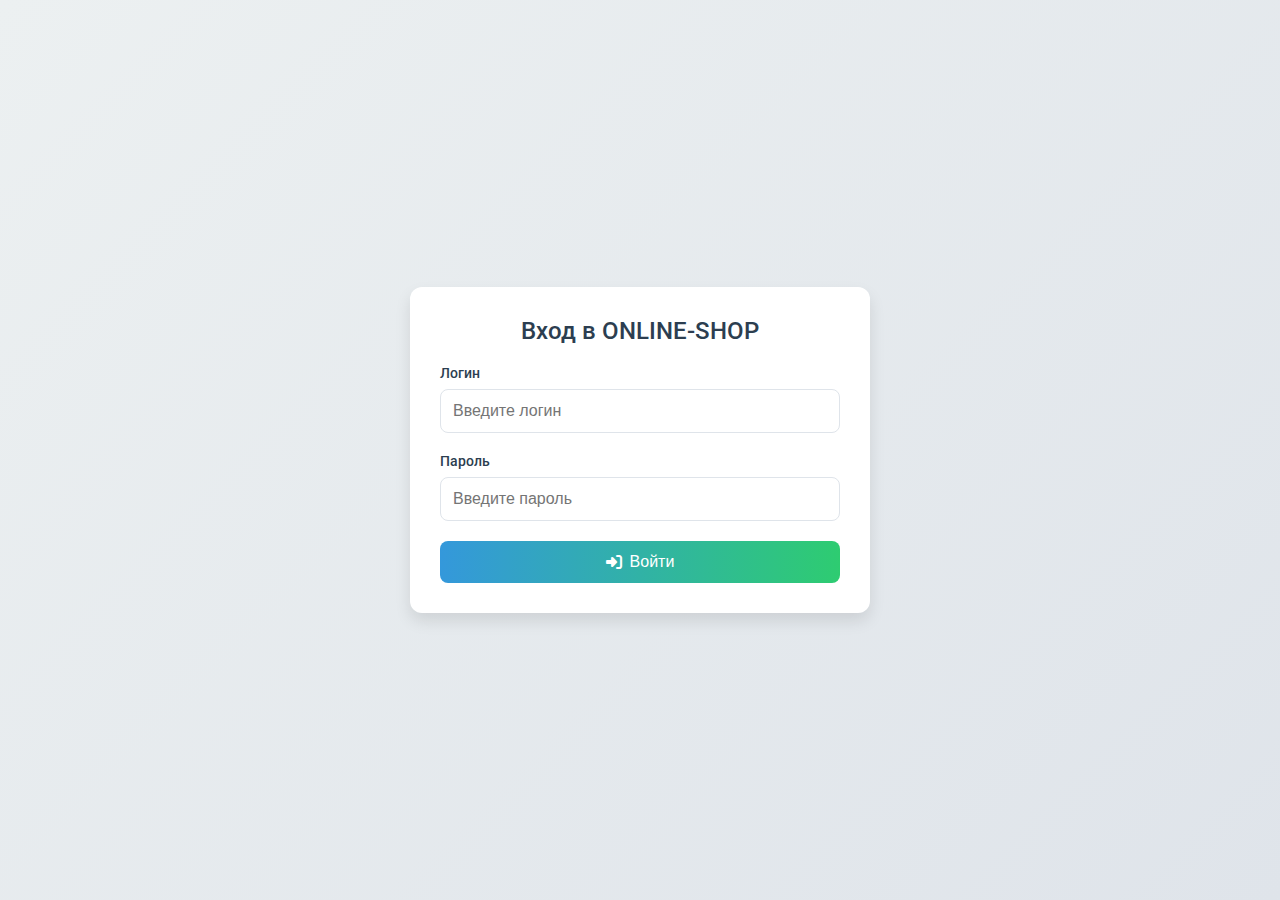
<file: index.html>
<!DOCTYPE html>
<html lang="en">
<head>
  <meta charset="UTF-8">
  <meta name="viewport" content="width=device-width, initial-scale=1.0">
  <title>ONLINE-SHOP</title>
  <link href="https://fonts.googleapis.com/css2?family=Roboto:wght@400;500;700&display=swap" rel="stylesheet">
  <link rel="stylesheet" href="https://cdnjs.cloudflare.com/ajax/libs/font-awesome/6.4.0/css/all.min.css">
  <link rel="stylesheet" href="css/style2.css">
</head>
<body>
  <script>
    if (!localStorage.getItem('isAuthenticated')) {
      window.location.href = 'vkhod.html';
    }
  </script>
  <div class="sidebar">
    <a href="#" class="logo">ONLINE-SHOP</a>
    <div class="menu-item">
      <a href="#" onclick="toggleSubmenu('food')"><i class="fas fa-apple-alt"></i> Продукты питания</a>
      <div class="submenu" id="food">
        <a href="#" onclick="showProducts('food-bread')">Хлеб и выпечка</a>
        <a href="#" onclick="showProducts('food-fruits')">Фрукты и овощи</a>
        <a href="#" onclick="showProducts('food-meat')">Мясо и молочные продукты</a>
      </div>
    </div>
    <div class="menu-item">
      <a href="#" onclick="toggleSubmenu('clothing')"><i class="fas fa-tshirt"></i> Одежда</a>
      <div class="submenu" id="clothing">
        <a href="#" onclick="showProducts('clothing-coats')">Куртки и пальто</a>
        <a href="#" onclick="showProducts('clothing-national')">Национальная одежда</a>
        <a href="#" onclick="showProducts('clothing-kids-shoes')">Обувь для детей</a>
      </div>
    </div>
    <div class="menu-item">
      <a href="#" onclick="toggleSubmenu('household')"><i class="fas fa-broom"></i> Бытовая химия и товары</a>
      <div class="submenu" id="household">
        <a href="#" onclick="showProducts('household-cleaning')">Средства для уборки</a>
        <a href="#" onclick="showProducts('household-dishes')">Посуда и кухонные принадлежности</a>
        <a href="#" onclick="showProducts('household-textile')">Текстиль</a>
      </div>
    </div>
    <div class="menu-item">
      <a href="#" onclick="toggleSubmenu('electronics')"><i class="fas fa-plug"></i> Электроника и аксессуары</a>
      <div class="submenu" id="electronics">
        <a href="#" onclick="showProducts('electronics-phones')">Мобильные телефоны и зарядные устройства</a>
        <a href="#" onclick="showProducts('electronics-lights')">Лампы и светильники</a>
        <a href="#" onclick="showProducts('electronics-small')">Мелкая бытовая техника</a>
      </div>
    </div>
    <div class="menu-item logout-item">
      <a href="#" onclick="logout()"><i class="fas fa-sign-out-alt"></i> Выйти</a>
    </div>
  </div>

  <div class="main-content">
    <div id="welcome-message" class="welcome-card">
      <h2 class="welcome-title">Добро пожаловать, Админ!</h2>
      <p class="welcome-text">Вы успешно вошли в систему. Выберите категорию товаров из меню слева.</p>
    </div>
    <div id="products-container" style="display: none;">
      <table class="products-table" id="products-table">
        <thead>
          <tr>
            <th>Название</th>
            <th>Код товара</th>
            <th>Цена</th>
            <th>Статус</th>
          </tr>
          <tbody id="products-body">

          </tbody>
        </thead>
      </table>
      <button class="add-button" onclick="openSidebar('add')" style="margin-top: 10px;"><i class="fas fa-plus"></i> Добавить</button>
    </div>
  </div>

  <div id="sidebar-panel" class="sidebar-panel">
    <div class="sidebar-panel-content">
      <div class="sidebar-header">
        <span id="panel-title"></span>
        <div class="sidebar-actions">
          <i class="fas fa-edit action-icon" onclick="editProduct()" title="Редактировать"></i>
          <i class="fas fa-trash-alt action-icon" onclick="openSidebar('delete', selectedProduct, selectedProductIndex)" title="Удалить"></i>
          <i class="fas fa-times close" onclick="closeSidebar()"></i>
        </div>
      </div>
      <div id="panel-body"></div>
      <div id="snackbar"></div>
    </div>
  </div>

  <div class="modal-overlay" id="delete-modal">
    <div class="modal-content">
      <div class="modal-header">
        <h2>Удалить товар</h2>
        <i class="fas fa-times close" onclick="closeModal()"></i>
      </div>
      <div class="modal-body">
        <p>Вы уверены, что хотите удалить товар "<span id="product-name"></span>"? Это действие нельзя отменить.</p>
      </div>
      <div class="modal-footer">
        <button class="add-button" onclick="confirmDelete()"><i class="fas fa-check"></i> Да, удалить</button>
        <button class="cancel-button" onclick="closeModal()"><i class="fas fa-times"></i> Отмена</button>
      </div>
    </div>
  </div>

  <script src="js/script.js"></script>
  
</body>
</html>
</file>
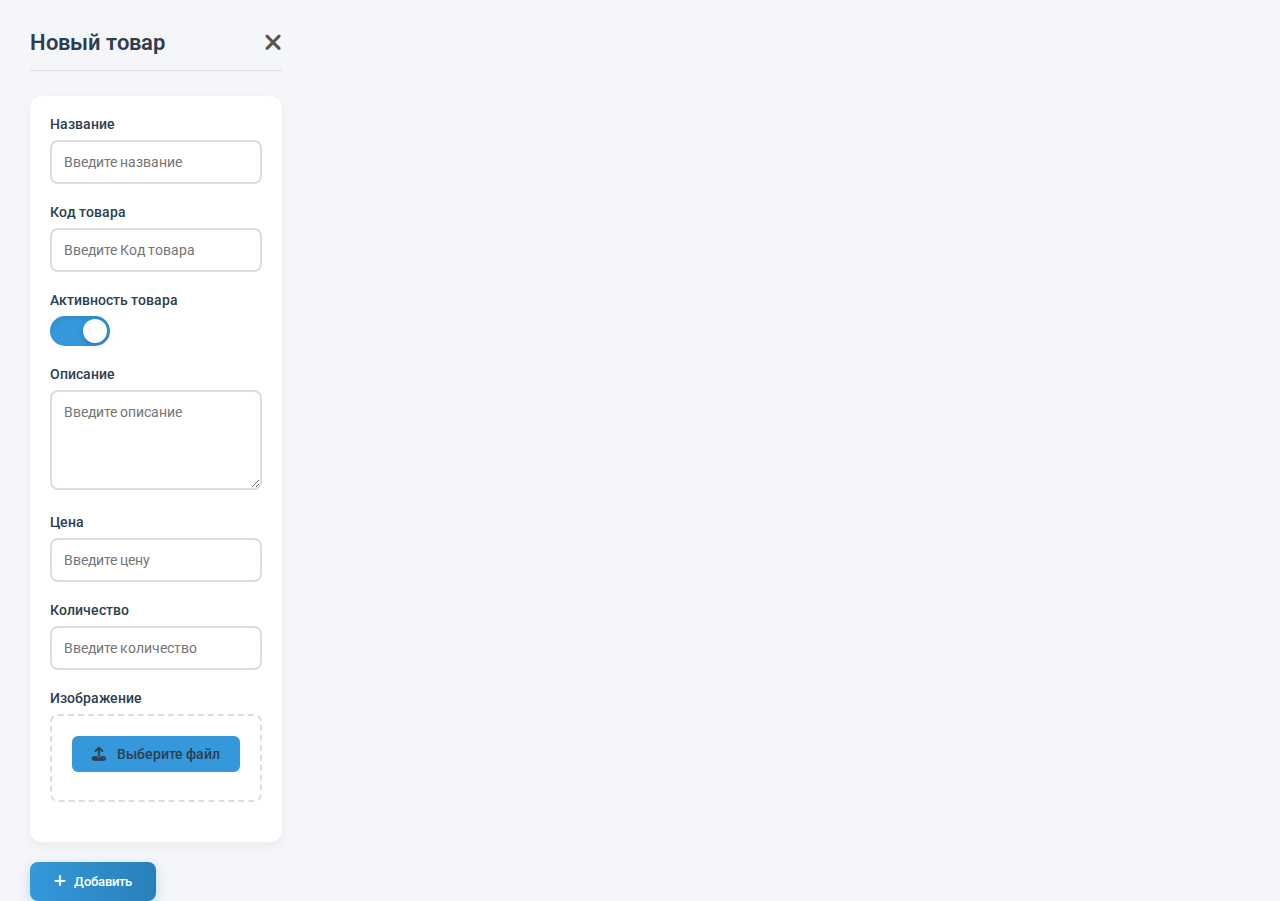
<file: add.html>
<!DOCTYPE html>
<html lang="ru">
<head>
  <meta charset="UTF-8">
  <meta name="viewport" content="width=device-width, initial-scale=1.0">
  <title>Добавить товар</title>
  <link href="https://fonts.googleapis.com/css2?family=Roboto:wght@400;500;700&display=swap" rel="stylesheet">
  <link rel="stylesheet" href="https://cdnjs.cloudflare.com/ajax/libs/font-awesome/6.4.0/css/all.min.css">
  <link rel="stylesheet" href="css/style2.css">
</head>
<body>
  <div class="sidebar-panel-content">
    <div class="sidebar-header">
      <span id="panel-title">Новый товар</span>
      <i class="fas fa-times close" onclick="closeSidebar()"></i>
    </div>
    <form id="add-product-form" class="add-form">
      <div class="form-card">
        <div class="form-group">
          <label>Название</label>
          <input type="text" name="name" placeholder="Введите название" required>
        </div>
        <div class="form-group">
          <label>Код товара</label>
          <input type="text" name="sku" placeholder="Введите Код товара" required>
        </div>
        <div class="form-group">
          <label>Активность товара</label>
          <label class="switch">
            <input type="checkbox" name="status" checked>
            <span class="slider"></span>
          </label>
        </div>
        <div class="form-group">
          <label>Описание</label>
          <textarea name="description" placeholder="Введите описание" required></textarea>
        </div>
        <div class="form-group">
          <label>Цена</label>
          <input type="number" step="0.01" name="price" placeholder="Введите цену" required>
        </div>
        <div class="form-group">
          <label>Количество</label>
          <input type="number" name="quantity" placeholder="Введите количество" required>
        </div>
        <div class="form-group">
            <label>Изображение</label>
            <div class="file-upload">
              <input type="file" name="image" accept="image/*" id="image-upload">
              <label for="image-upload" class="file-label"><i class="fas fa-upload"></i> Выберите файл</label>
            </div>
        </div>
      </div>
      <button type="submit" class="add-button" style="margin-top: 20px;"><i class="fas fa-plus"></i> Добавить</button>
    </form>
  </div>
  <script src="js/script.js"></script>
</body>
</html>
</file>
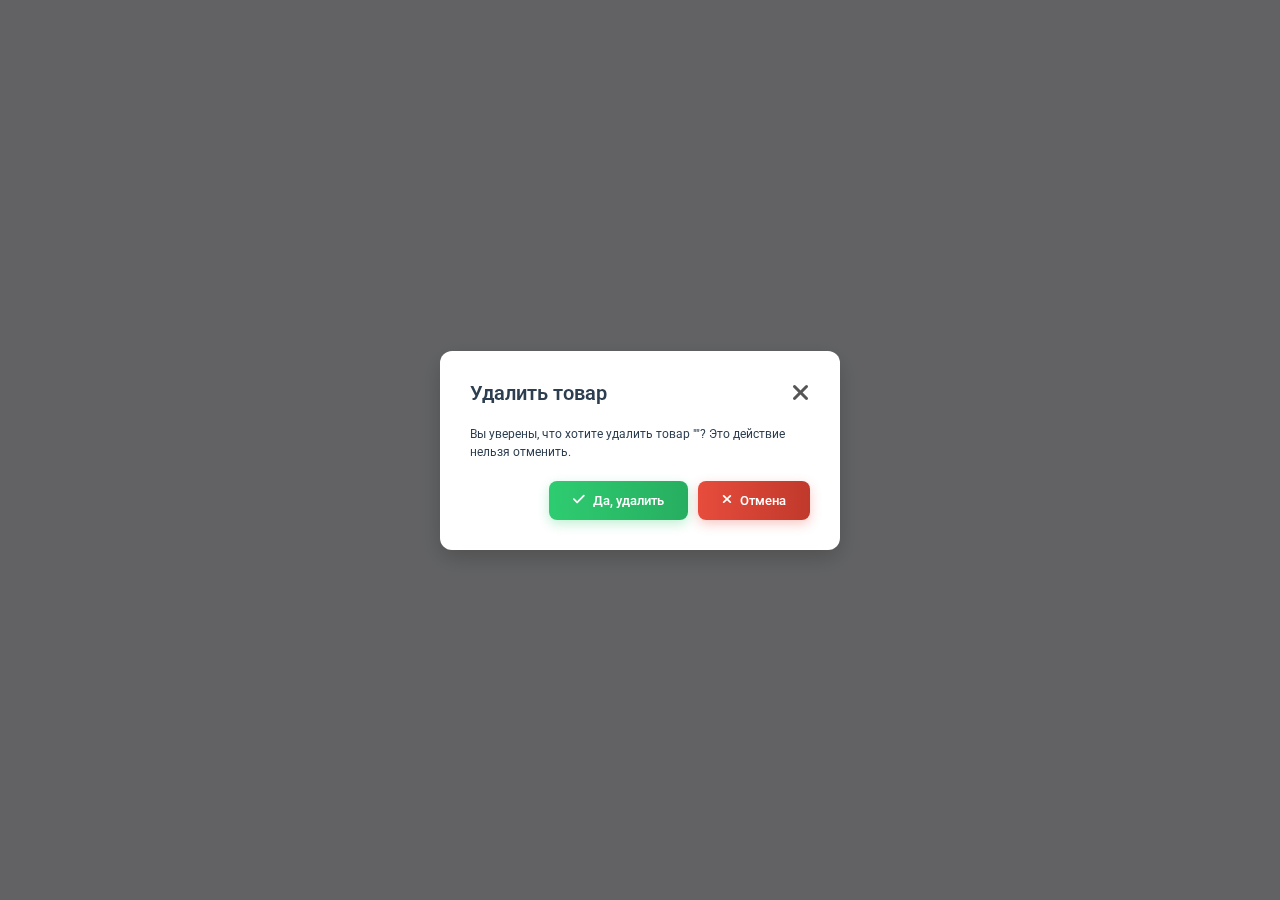
<file: delete.html>
<!DOCTYPE html>
<html lang="ru">
<head>
  <meta charset="UTF-8">
  <meta name="viewport" content="width=device-width, initial-scale=1.0">
  <title>Удалить товар</title>
  <link href="https://fonts.googleapis.com/css2?family=Roboto:wght@400;500;700&display=swap" rel="stylesheet">
  <link rel="stylesheet" href="https://cdnjs.cloudflare.com/ajax/libs/font-awesome/6.4.0/css/all.min.css">
  <link rel="stylesheet" href="css/style2.css">
</head>
<body>
  <div class="modal-overlay active">
    <div class="modal-content">
      <div class="modal-header">
        <h2>Удалить товар</h2>
        <i class="fas fa-times close" onclick="closeModal()"></i>
      </div>
      <div class="modal-body">
        <p>Вы уверены, что хотите удалить товар "<span id="product-name"></span>"? Это действие нельзя отменить.</p>
      </div>
      <div class="modal-footer">
        <button class="add-button" onclick="confirmDelete()"><i class="fas fa-check"></i> Да, удалить</button>
        <button class="cancel-button" onclick="closeModal()"><i class="fas fa-times"></i> Отмена</button>
      </div>
    </div>
  </div>

  <script src="js/script.js"></script>
  <script>
    document.addEventListener('DOMContentLoaded', () => {
      const urlParams = new URLSearchParams(window.location.search);
      const category = urlParams.get('category');
      const index = parseInt(urlParams.get('index'), 10);
      const product = productsData[category][index];

      document.getElementById('product-name').textContent = product.name;

      window.confirmDelete = function() {
        productsData[category].splice(index, 1);
        showSnackbar('Товар успешно удалён', 'success');
        setTimeout(() => window.close(), 1000);
        };

        window.closeModal = function() {
          window.close();
        };
    });

    function showSnackbar(message, type) {
      const event = new CustomEvent('show-snackbar', { detail: { message, type } });
      window.opener.document.dispatchEvent(event);
    }
  </script>
</body>
</html>
</file>
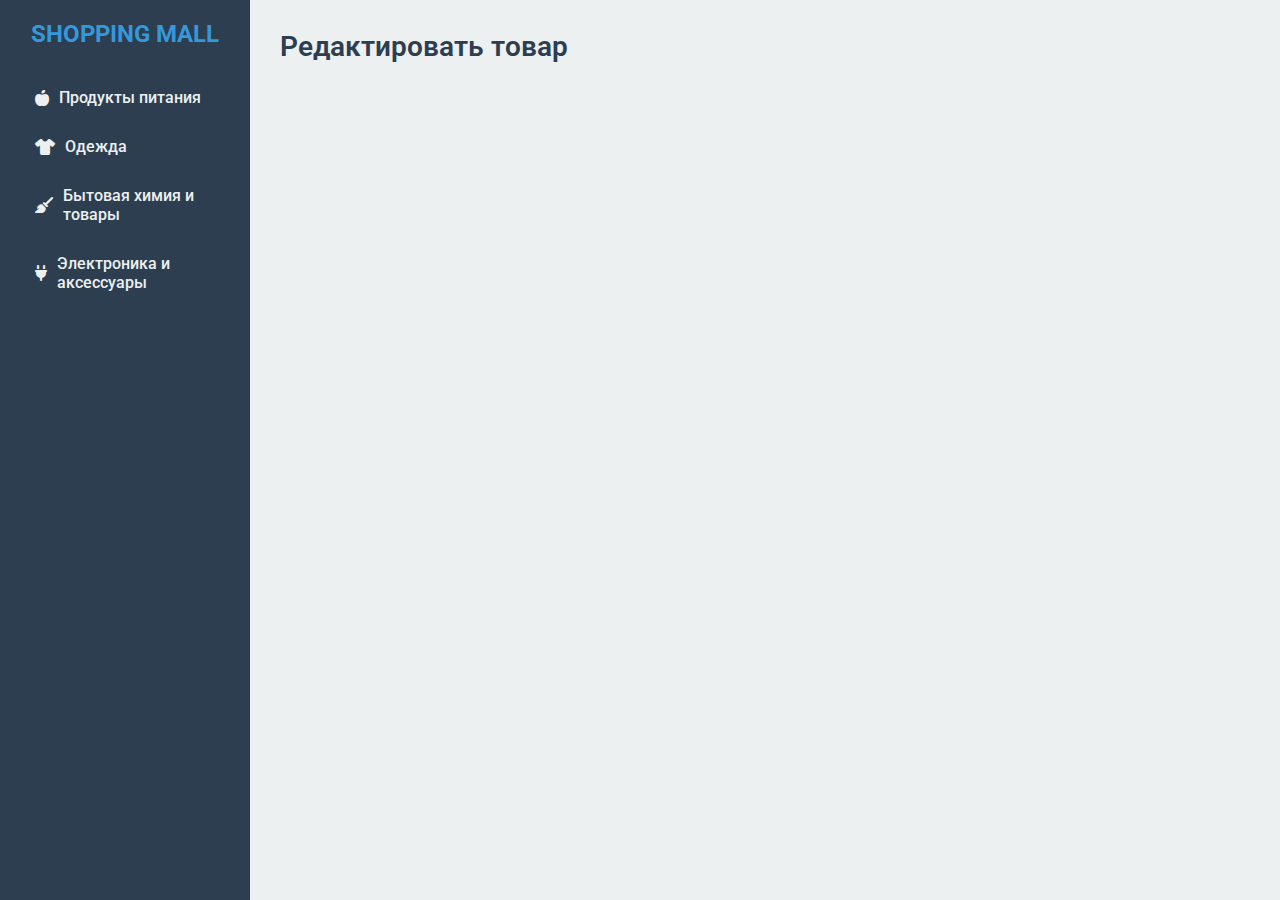
<file: edit.html>
<!DOCTYPE html>
<html lang="ru">
<head>
  <meta charset="UTF-8">
  <meta name="viewport" content="width=device-width, initial-scale=1.0">
  <title>Редактировать товар</title>
  <link href="https://fonts.googleapis.com/css2?family=Roboto:wght@400;500;700&display=swap" rel="stylesheet">
  <link rel="stylesheet" href="https://cdnjs.cloudflare.com/ajax/libs/font-awesome/6.4.0/css/all.min.css">
  <link rel="stylesheet" href="css/style2.css">
</head>
<body>
  <div class="sidebar">
    <div class="logo">SHOPPING MALL</div>
    <div class="menu-item">
      <a href="#" onclick="toggleSubmenu('food')"><i class="fas fa-apple-alt"></i> Продукты питания</a>
      <div class="submenu" id="food">
        <a href="#" onclick="showProducts('food-bread')">Хлеб и выпечка</a>
        <a href="#" onclick="showProducts('food-fruits')">Фрукты и овощи</a>
        <a href="#" onclick="showProducts('food-meat')">Мясо и молочные продукты</a>
      </div>
    </div>
    <div class="menu-item">
      <a href="#" onclick="toggleSubmenu('clothing')"><i class="fas fa-tshirt"></i> Одежда</a>
      <div class="submenu" id="clothing">
        <a href="#" onclick="showProducts('clothing-coats')">Куртки и пальто</a>
        <a href="#" onclick="showProducts('clothing-national')">Национальная одежда</a>
        <a href="#" onclick="showProducts('clothing-kids-shoes')">Обувь для детей</a>
      </div>
    </div>
    <div class="menu-item">
      <a href="#" onclick="toggleSubmenu('household')"><i class="fas fa-broom"></i> Бытовая химия и товары</a>
      <div class="submenu" id="household">
        <a href="#" onclick="showProducts('household-cleaning')">Средства для уборки</a>
        <a href="#" onclick="showProducts('household-dishes')">Посуда и кухонные принадлежности</a>
        <a href="#" onclick="showProducts('household-textile')">Текстиль</a>
      </div>
    </div>
    <div class="menu-item">
      <a href="#" onclick="toggleSubmenu('electronics')"><i class="fas fa-plug"></i> Электроника и аксессуары</a>
      <div class="submenu" id="electronics">
        <a href="#" onclick="showProducts('electronics-phones')">Мобильные телефоны и зарядные устройства</a>
        <a href="#" onclick="showProducts('electronics-lights')">Лампы и светильники</a>
        <a href="#" onclick="showProducts('electronics-small')">Мелкая бытовая техника</a>
      </div>
    </div>
  </div>

  <div class="main-content">
    <h1>Редактировать товар</h1>
    <div id="edit-content"></div>
    <div id="snackbar"></div>
  </div>

  <script src="js/script.js"></script>
  <script>
    document.addEventListener('DOMContentLoaded', () => {
      const urlParams = new URLSearchParams(window.location.search);
      const category = urlParams.get('category');
      const index = parseInt(urlParams.get('index'), 10);
      const product = productsData[category][index];

      const editContent = document.getElementById('edit-content');
      editContent.innerHTML = `
        <form id="edit-product-form" class="add-form">
          <div class="form-card">
            <div class="form-group">
              <label>Название</label>
              <input type="text" name="name" value="${product.name}" required>
            </div>
            <div class="form-group">
              <label>Код товара</label>
              <input type="text" name="sku" value="${product.sku}" required>
            </div>
            <div class="form-group">
              <label>Активность товара</label>
              <label class="switch">
                <input type="checkbox" name="status" ${product.status === 'Активный' ? 'checked' : ''}>
                <span class="slider"></span>
              </label>
            </div>
            <div class="form-group">
              <label>Описание</label>
              <textarea name="description" required>${product.description || ''}</textarea>
            </div>
            <div class="form-group">
              <label>Цена</label>
              <input type="number" step="0.01" name="price" value="${product.price}" required>
            </div>
            <div class="form-group">
              <Brainstorming>Количество</label>
              <input type="number" name="quantity" value="${product.quantity}" required>
            </div>
            <div class="form-group">
              <label>Изображение</label>
              <div class="file-upload">
                <input type="file" name="image" accept="image/*" id="image-upload">
                <label for="image-upload" class="file-label"><i class="fas fa-upload"></i> Выберите файл</label>
                <div class="image-preview" id="image-preview"></div>
              </div>
            </div>
          </div>
          <div class="button-group">
            <button type="submit" class="add-button"><i class="fas fa-save"></i> Сохранить</button>
            <button type="button" class="cancel-button" onclick="window.location.href='index.html'"><i class="fas fa-times"></i> Отмена</button>
          </div>
        </form>
      `;

      document.getElementById('edit-product-form').addEventListener('submit', function(e) {
        e.preventDefault();
        const form = this;
        const name = form.querySelector('[name="name"]').value.trim();
        const sku = form.querySelector('[name="sku"]').value.trim();
        const price = form.querySelector('[name="price"]').value.trim();
        const quantity = form.querySelector('[name="quantity"]').value.trim();
        const description = form.querySelector('[name="description"]').value.trim();

        if (!name || !sku || !price || !quantity || !description) {
          showSnackbar('Заполните обязательные поля', 'error');
          return;
        }

        const updatedProduct = {
          name: name,
          sku: sku,
          price: price,
          status: form.querySelector('[name="status"]').checked ? 'Активный' : 'Неактивный',
          description: description,
          quantity: quantity
        };
        productsData[category][index] = updatedProduct;
        showSnackbar('Товар успешно сохранён', 'success');
        setTimeout(() => window.location.href = 'index.html', 2000);
      });

      document.getElementById('image-upload').addEventListener('change', function(e) {
        const file = e.target.files[0];
        const preview = document.getElementById('image-preview');
        preview.innerHTML = '';
        if (file && file.type.startsWith('image/')) {
          const reader = new FileReader();
          reader.onload = function(e) {
            preview.innerHTML = `<img src="${e.target.result}" alt="Preview" class "preview-image"><i class="fas fa-times remove-image" onclick="removeImage(this)"></i>`;
          };
          reader.readAsDataURL(file);
        }
      });
    });

    function removeImage(element) {
      const preview = element.parentElement;
      preview.innerHTML = '';
      document.getElementById('image-upload').value = '';
    }

    function showSnackbar(message, type) {
      const snackbar = document.getElementById('snackbar');
      snackbar.textContent = message;
      snackbar.className = 'show ' + type;
      setTimeout(() => { snackbar.className = snackbar.className.replace('show', ''); }, 3000);
    }
  </script>
</body>
</html>
</file>
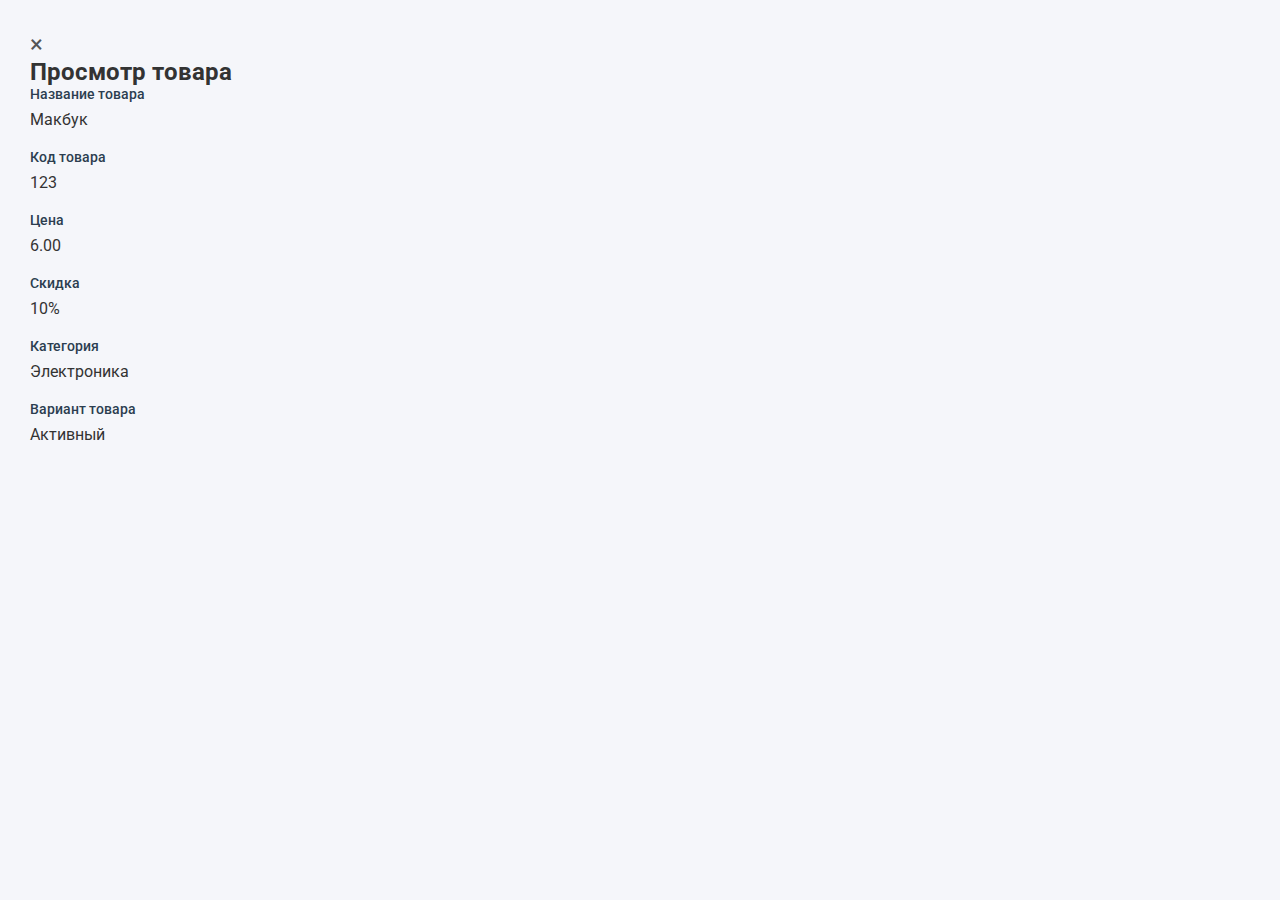
<file: view.html>
<!DOCTYPE html>
<html lang="ru">
<head>
  <meta charset="UTF-8">
  <meta name="viewport" content="width=device-width, initial-scale=1.0">
  <title>Просмотр товара</title>
  <link href="https://fonts.googleapis.com/css2?family=Roboto:wght@400;500;700&display=swap" rel="stylesheet">
  <link rel="stylesheet" href="css/style2.css">
</head>
<body>
  <div class="sidebar-panel-content">
    <span class="close" onclick="closeSidebar()">×</span>
    <h2>Просмотр товара</h2>
    <div class="form-group">
      <label>Название товара</label>
      <p id="view-name">Макбук</p>
    </div>
    <div class="form-group">
      <label>Код товара</label>
      <p id="view-sku">123</p>
    </div>
    <div class="form-group">
      <label>Цена</label>
      <p id="view-price">6.00</p>
    </div>
    <div class="form-group">
      <label>Скидка</label>
      <p id="view-discount">10%</p>
    </div>
    <div class="form-group">
      <label>Категория</label>
      <p id="view-category">Электроника</p>
    </div>
    <div class="form-group">
      <label>Вариант товара</label>
      <p id="view-variant">Активный</p>
    </div>
  </div>
  <script src="js/script.js"></script>
</body>
</html>
</file>
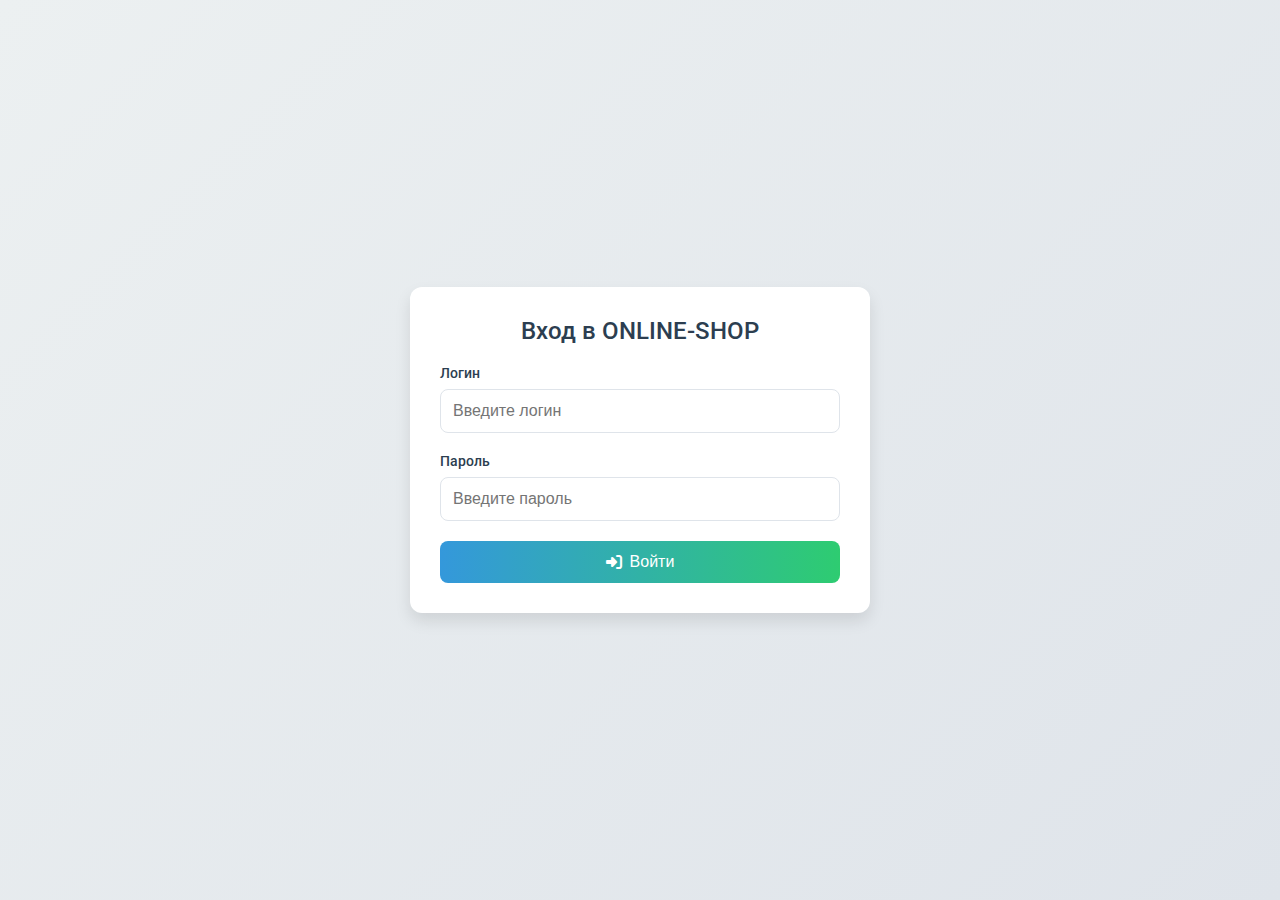
<file: vkhod.html>
<!DOCTYPE html>
<html lang="ru">
<head>
  <meta charset="UTF-8">
  <meta name="viewport" content="width=device-width, initial-scale=1.0">
  <title>Вход в ONLINE-SHOP</title>
  <link href="https://fonts.googleapis.com/css2?family=Roboto:wght@400;500;700&display=swap" rel="stylesheet">
  <link rel="stylesheet" href="https://cdnjs.cloudflare.com/ajax/libs/font-awesome/6.4.0/css/all.min.css">
  <link rel="stylesheet" href="css/style1.css">
</head>
<body>
  <div class="login-container">
    <div class="login-card">
      <div class="login-header">
        <h2>Вход в ONLINE-SHOP</h2>
      </div>
      <form id="login-form" class="login-form">
        <div class="form-group">
          <label for="username">Логин</label>
          <input type="text" id="username" name="username" placeholder="Введите логин" required>
        </div>
        <div class="form-group">
          <label for="password">Пароль</label>
          <input type="password" id="password" name="password" placeholder="Введите пароль" required>
        </div>
        <button type="submit" class="login-button"><i class="fas fa-sign-in-alt"></i> Войти</button>
      </form>
      <div id="errorsms"></div>
    </div>
  </div>

  <script>
    const loginForm = document.getElementById('login-form');
    const errorsms = document.getElementById('errorsms');

    loginForm.addEventListener('submit', function(el) {
      el.preventDefault();
      const username = document.getElementById('username').value.trim();
      const password = document.getElementById('password').value.trim();

      if (username === 'salmon' && password === '2004') {
        localStorage.setItem('isAuthenticated', 'true');
        window.location.href = 'index.html';
      } else {
        messError('Неверный логин или пароль', 'error');
      }
    });

    function messError(message, type) {
      errorsms.textContent = message;
      errorsms.className = 'show ' + type;
      setTimeout(() => { errorsms.className = errorsms.className.replace('show', ''); }, 3000);
    }
  </script>
</body>
</html>
</file>
<file: css/style2.css>
* {
  margin: 0;
  padding: 0;
  box-sizing: border-box;
  font-family: 'Roboto', sans-serif;
}

body {
  background-color: #f5f6fa;
  color: #333;
  display: flex;
  height: 100vh;
  overflow: hidden;
  user-select: none;
}

/* ------------------------------------------------------------- */
.sidebar {
  width: 250px;
  background: #2c3e50;
  padding: 20px;
  overflow-y: auto;
  transition: width 0.3s ease;
  display: flex;
  flex-direction: column;
}

.sidebar .logo {
  font-size: 24px;
  font-weight: 700;
  color: #3498db;
  margin-bottom: 30px;
  text-align: center;
  text-decoration: none;
}

.sidebar .menu-item {
  margin-bottom: 10px;
}

.sidebar .menu-item a {
  display: flex;
  align-items: center;
  gap: 10px;
  padding: 10px 15px;
  color: #ecf0f1;
  text-decoration: none;
  font-weight: 500;
  border-radius: 8px;
  transition: background-color 0.3s ease, color 0.3s ease;
}

.sidebar .menu-item a:hover {
  background-color: #34495e;
}

.sidebar .menu-item.active > a {
  background: linear-gradient(90deg, #3498db, #2980b9);
  color: #fff;
}

.submenu {
  display: none;
  padding-left: 30px;
  margin-top: 5px;
}

.submenu a {
  padding: 8px 15px;
  font-size: 14px;
  color: #bdc3c7;
  border-radius: 5px;
}

.submenu a:hover {
  background-color: #34495e;
}

.menu-item.active .submenu {
  display: block;
}

.logout-item {
  margin-top: auto;
}

.logout-item a {
  color: #e74c3c;
}

.logout-item a:hover {
  background-color: #c0392b;
  color: #fff;
}

/* ------------------------------------------------------------- */
.main-content {
  flex: 1;
  padding: 30px;
  overflow-y: auto;
  background: #ecf0f1;
}

.main-content h1 {
  font-size: 28px;
  font-weight: 600;
  margin-bottom: 25px;
  color: #2c3e50;
}

/* --------------------------------------------------------------- */
.products-table {
  width: 100%;
  border-collapse: collapse;
  background-color: #fff;
  border-radius: 12px;
  overflow: hidden;
  box-shadow: 0 4px 12px rgba(0, 0, 0, 0.05);
}

.products-table th,
.products-table td {
  padding: 15px 20px;
  text-align: left;
  border-bottom: 1px solid #ddd;
}

.products-table th {
  background: #3498db;
  color: #fff;
  font-weight: 500;
  font-size: 14px;
  text-transform: uppercase;
}

.products-table td {
  color: #2c3e50;
  font-size: 14px;
  cursor: pointer;
  transition: background-color 0.2s ease;
}

.products-table tr:hover {
  background: #f9f9f9;
}

.products-table .status-active {
  background: #2ecc71;
  color: #fff;
  padding: 5px 12px;
  border-radius: 12px;
  font-size: 12px;
  display: inline-block;
}

.products-table .status-inactive {
  background: #3498db;
  color: #fff;
  padding: 5px 12px;
  border-radius: 12px;
  font-size: 12px;
  display: inline-block;
}

/* -------------------------------------------------------------------- */
.add-button {
  padding: 12px 24px;
  background: linear-gradient(90deg, #3498db, #2980b9);
  color: #fff;
  border: none;
  border-radius: 8px;
  font-weight: 500;
  cursor: pointer;
  transition: background-color 0.3s ease, transform 0.1s ease;
  display: flex;
  align-items: center;
  gap: 8px;
  box-shadow: 0 4px 12px rgba(52, 152, 219, 0.3);
}

.add-button:hover {
  background: linear-gradient(90deg, #2980b9, #1a5276);
  transform: translateY(-2px);
}

.add-button:active {
  transform: translateY(0);
}

/* ------------------------------------------------------ */
.sidebar-panel {
  position: fixed;
  top: 0;
  right: -450px;
  width: 450px;
  height: 100%;
  background: #ecf0f1;
  box-shadow: -4px 0 15px rgba(0, 0, 0, 0.1);
  transition: right 0.3s ease-in-out;
  overflow-y: auto;
  z-index: 1000;
}

.sidebar-panel.active {
  right: 0;
}

.sidebar-panel-content {
  padding: 30px;
}

.sidebar-header {
  display: flex;
  justify-content: space-between;
  align-items: center;
  margin-bottom: 25px;
  padding-bottom: 15px;
  border-bottom: 1px solid #ddd;
}

#panel-title {
  font-size: 22px;
  font-weight: 600;
  color: #2c3e50;
}

.sidebar-actions {
  display: flex;
  gap: 15px;
  align-items: center;
}

.action-icon {
  font-size: 18px;
  color: #555;
  cursor: pointer;
  transition: color 0.3s ease, transform 0.1s ease;
}

.action-icon:hover {
  color: #3498db;
  transform: scale(1.1);
}

.close {
  font-size: 24px;
  color: #555;
  cursor: pointer;
  transition: color 0.3s ease, transform 0.1s ease;
}

.close:hover {
  color: #e74c3c;
  transform: scale(1.1);
}

.form-card {
  background: #fff;
  padding: 20px;
  border-radius: 12px;
  box-shadow: 0 4px 12px rgba(0, 0, 0, 0.05);
  margin-bottom: 20px;
}

.form-group {
  margin-bottom: 20px;
}

.form-group label {
  display: block;
  font-weight: 500;
  margin-bottom: 8px;
  color: #2c3e50;
  font-size: 14px;
}

.form-group input[type="text"],
.form-group input[type="number"],
.form-group textarea {
  width: 100%;
  padding: 12px;
  border: 2px solid #ddd;
  border-radius: 8px;
  font-size: 14px;
  background: #fff;
  transition: border-color 0.3s ease, box-shadow 0.3s ease, transform 0.1s ease;
}

.form-group input[type="text"]:focus,
.form-group input[type="number"]:focus,
.form-group textarea:focus {
  border-color: #3498db;
  box-shadow: 0 0 10px rgba(52, 152, 219, 0.2);
  transform: scale(1.02);
  outline: none;
}

.form-group textarea {
  height: 100px;
  resize: vertical;
}

.switch {
  position: relative;
  display: inline-block;
  width: 60px;
  height: 30px;
}

.switch input {
  opacity: 0;
  width: 0;
  height: 0;
}

.slider {
  position: absolute;
  cursor: pointer;
  top: 0;
  left: 0;
  right: 0;
  bottom: 0;
  background: #ddd;
  transition: 0.4s;
  border-radius: 30px;
  box-shadow: inset 0 2px 4px rgba(0, 0, 0, 0.1);
}

.slider:before {
  position: absolute;
  content: "";
  height: 24px;
  width: 24px;
  left: 3px;
  bottom: 3px;
  background: #fff;
  transition: 0.4s;
  border-radius: 50%;
  box-shadow: 0 2px 6px rgba(0, 0, 0, 0.2);
}

input:checked + .slider {
  background: #3498db;
}

input:checked + .slider:before {
  transform: translateX(30px);
}

.form-group input[type="file"] {
  display: none;
}

.file-upload {
  position: relative;
  overflow: hidden;
  border: 2px dashed #ddd;
  border-radius: 8px;
  padding: 20px;
  text-align: center;
  background: #fff;
  transition: border-color 0.3s ease, box-shadow 0.3s ease;
}

.file-upload:hover {
  border-color: #3498db;
  box-shadow: 0 0 10px rgba(52, 152, 219, 0.2);
}

.file-label {
  display: inline-block;
  padding: 10px 20px;
  background: #3498db;
  color: #fff;
  border-radius: 6px;
  cursor: pointer;
  font-weight: 500;
  transition: background 0.3s ease, transform 0.1s ease;
  margin-bottom: 10px;
}

.file-label:hover {
  background: #2980b9;
  transform: translateY(-2px);
}

.file-label i {
  margin-right: 8px;
}

.image-preview {
  margin-top: 10px;
  min-height: 50px;
  display: flex;
  align-items: center;
  justify-content: center;
  gap: 10px;
  color: #555;
  font-size: 14px;
}

.preview-image {
  max-width: 100%;
  max-height: 150px;
  border-radius: 8px;
  object-fit: cover;
}

.remove-image {
  font-size: 18px;
  color: #e74c3c;
  cursor: pointer;
  transition: color 0.3s ease, transform 0.1s ease;
}

.remove-image:hover {
  color: #c0392b;
  transform: scale(1.1);
}

.button-group {
  display: flex;
  gap: 10px;
  margin-top: 20px;
}

.cancel-button {
  padding: 12px 24px;
  background: linear-gradient(90deg, #e74c3c, #c0392b);
  color: #fff;
  border: none;
  border-radius: 8px;
  font-weight: 500;
  cursor: pointer;
  transition: background-color 0.3s ease, transform 0.1s ease;
  display: flex;
  align-items: center;
  gap: 8px;
  box-shadow: 0 4px 12px rgba(231, 76, 60, 0.3);
}

.cancel-button:hover {
  background: linear-gradient(90deg, #c0392b, #a93226);
  transform: translateY(-2px);
}

.cancel-button:active {
  transform: translateY(0);
}

/* ------------------------------------------------------------------ */
#snackbar {
  visibility: hidden;
  min-width: 250px;
  margin-left: -125px;
  background-color: #333;
  color: #fff;
  text-align: center;
  border-radius: 8px;
  padding: 16px;
  position: fixed;
  z-index: 1001;
  left: 50%;
  bottom: 30px;
  font-size: 14px;
  box-shadow: 0 4px 12px rgba(0, 0, 0, 0.2);
}

#snackbar.success {
  background-color: #2ecc71;
}

#snackbar.error {
  background-color: #e74c3c;
}

#snackbar.show {
  visibility: visible;
  -webkit-animation: fadein 0.5s, fadeout 0.5s 2.5s;
  animation: fadein 0.5s, fadeout 0.5s 2.5s;
}

@-webkit-keyframes fadein {
  from {bottom: 0; opacity: 0;}
  to {bottom: 30px; opacity: 1;}
}

@keyframes fadein {
  from {bottom: 0; opacity: 0;}
  to {bottom: 30px; opacity: 1;}
}

@-webkit-keyframes fadeout {
  from {bottom: 30px; opacity: 1;}
  to {bottom: 0; opacity: 0;}
}

@keyframes fadeout {
  from {bottom: 30px; opacity: 1;}
  to {bottom: 0; opacity: 0;}
}

/* ------------------------------------------------------- */
.modal-overlay {
  position: fixed;
  top: 0;
  left: 0;
  width: 100%;
  height: 100%;
  background: rgba(0, 0, 0, 0.6);
  display: flex;
  justify-content: center;
  align-items: center;
  z-index: 1002;
  opacity: 0;
  visibility: hidden;
  transition: opacity 0.3s ease, visibility 0.3s ease;
}

.modal-overlay.active {
  opacity: 1;
  visibility: visible;
}

.modal-content {
  background: #fff;
  border-radius: 12px;
  padding: 30px;
  width: 100%;
  max-width: 400px;
  box-shadow: 0 8px 24px rgba(0, 0, 0, 0.2);
  transform: translateY(20px);
  transition: transform 0.3s ease;
}

.modal-overlay.active .modal-content {
  transform: translateY(0);
}

.modal-header {
  display: flex;
  justify-content: space-between;
  align-items: center;
  margin-bottom: 20px;
}

.modal-header h2 {
  font-size: 20px;
  font-weight: 600;
  color: #2c3e50;
  margin: 0;
}

.modal-header .close {
  font-size: 24px;
  color: #555;
  cursor: pointer;
  transition: color 0.3s ease, transform 0.1s ease;
}

.modal-header .close:hover {
  color: #e74c3c;
  transform: scale(1.1);
}

.modal-body {
  margin-bottom: 20px;
}

.modal-body p {
  font-size: 12px;
  color: #2c3e50;
  line-height: 1.5;
}

.modal-footer {
  display: flex;
  gap: 10px;
  justify-content: flex-end;
}

.modal-footer .add-button {
  background: linear-gradient(90deg, #2ecc71, #27ae60);
  box-shadow: 0 4px 12px rgba(46, 204, 113, 0.3);
}

.modal-footer .add-button:hover {
  background: linear-gradient(90deg, #27ae60, #219653);
}

.modal-footer .cancel-button {
  background: linear-gradient(90deg, #e74c3c, #c0392b);
  box-shadow: 0 4px 12px rgba(231, 76, 60, 0.3);
}

.modal-footer .cancel-button:hover {
  background: linear-gradient(90deg, #c0392b, #a93226);
}

/* ------------------------------------------------------------ */
@media (max-width: 768px) {
  body {
    flex-direction: column;
  }

  .sidebar {
    width: 100%;
    height: auto;
    border-right: none;
    border-bottom: 1px solid #e0e0e0;
  }

  .main-content {
    padding: 20px;
  }

  .sidebar-panel {
    width: 100%;
    right: -100%;
  }

  .products-table th,
  .products-table td {
    padding: 10px;
    font-size: 12px;
  }

  .form-group input[type="text"],
  .form-group input[type="number"],
  .form-group textarea {
    padding: 8px;
  }

  .button-group {
    flex-direction: column;
  }

  .add-button,
  .cancel-button {
    width: 100%;
  }

  .modal-content {
    max-width: 90%;
    padding: 20px;
  }
}

/* ----------------------------------------------------------- */
.welcome-card {
  background: #fff;
  border-radius: 12px;
  box-shadow: 0 8px 24px rgba(0, 0, 0, 0.1);
  padding: 40px;
  text-align: center;
  max-width: 600px;
  margin: 40px auto;
  animation: fadein 0.5s ease-in-out;
}

.welcome-title {
  font-size: 36px;
  font-weight: 700;
  background: linear-gradient(90deg, #3498db, #2980b9);
  -webkit-background-clip: text;
  -webkit-text-fill-color: transparent;
  margin-bottom: 20px;
}

.welcome-text {
  font-size: 18px;
  font-weight: 400;
  color: #2c3e50;
  line-height: 1.5;
}

@media (max-width: 768px) {
  .welcome-card {
    padding: 20px;
    margin: 20px auto;
    max-width: 90%;
  }

  .welcome-title {
    font-size: 28px;
  }

  .welcome-text {
    font-size: 16px;
  }
}
</file>
<file: css/style1.css>
body {
  margin: 0;
  padding: 0;
  font-family: 'Roboto', sans-serif;
  background: linear-gradient(135deg, #ecf0f1, #dfe4ea);
  display: flex;
  justify-content: center;
  align-items: center;
  min-height: 100vh;
  color: #2c3e50;
}

.login-container {
  display: flex;
  justify-content: center;
  align-items: center;
  width: 100%;
  padding: 20px;
}

.login-card {
  background: #fff;
  border-radius: 12px;
  box-shadow: 0 8px 16px rgba(0, 0, 0, 0.1);
  width: 100%;
  max-width: 400px;
  padding: 30px;
  animation: one 0.5s ease-in-out;
}

.login-header {
  text-align: center;
  margin-bottom: 20px;
}

.login-header h2 {
  margin: 0;
  font-size: 24px;
  font-weight: 500;
  color: #2c3e50;
}

.login-form {
  display: flex;
  flex-direction: column;
  gap: 20px;
}

.form-group {
  display: flex;
  flex-direction: column;
}

.form-group label {
  font-size: 14px;
  font-weight: 500;
  margin-bottom: 8px;
  color: #2c3e50;
}

.form-group input {
  padding: 12px;
  font-size: 16px;
  border: 1px solid #dfe4ea;
  border-radius: 8px;
  outline: none;
  transition: border-color 0.3s ease, box-shadow 0.3s ease;
}

.form-group input:focus {
  border-color: #3498db;
  box-shadow: 0 0 8px rgba(52, 152, 219, 0.2);
}

.login-button {
  padding: 12px;
  font-size: 16px;
  font-weight: 500;
  color: #fff;
  background: linear-gradient(90deg, #3498db, #2ecc71);
  border: none;
  border-radius: 8px;
  cursor: pointer;
  display: flex;
  align-items: center;
  justify-content: center;
  gap: 8px;
  transition: transform 0.3s ease, box-shadow 0.3s ease;
}

.login-button:hover {
  transform: translateY(-2px);
  box-shadow: 0 4px 8px rgba(0, 0, 0, 0.2);
}

.login-button:active {
  transform: translateY(0);
}

#errorsms {
  visibility: hidden;
  min-width: 250px;
  background-color: #e74c3c;
  color: #fff;
  text-align: center;
  border-radius: 8px;
  padding: 16px;
  position: fixed;
  z-index: 1000;
  bottom: 30px;
  right: 30px;
  font-size: 16px;
  box-shadow: 0 4px 8px rgba(0, 0, 0, 0.2);
}

#errorsms.show {
  visibility: visible;
  animation: one 0.5s, two 0.5s 2.5s;
}

#errorsms.error {
  background-color: #e74c3c;
}

@keyframes one {
  from { opacity: 0; transform: translateY(20px); }
  to { opacity: 1; transform: translateY(0); }
}

@keyframes two {
  from { opacity: 1; }
  to { opacity: 0; }
}

@media (max-width: 768px) {
  .login-card {
    max-width: 90%;
    padding: 20px;
  }

  .login-header h2 {
    font-size: 20px;
  }

  .form-group input {
    font-size: 14px;
    padding: 10px;
  }

  .login-button {
    font-size: 14px;
    padding: 10px;
  }
}
</file>
